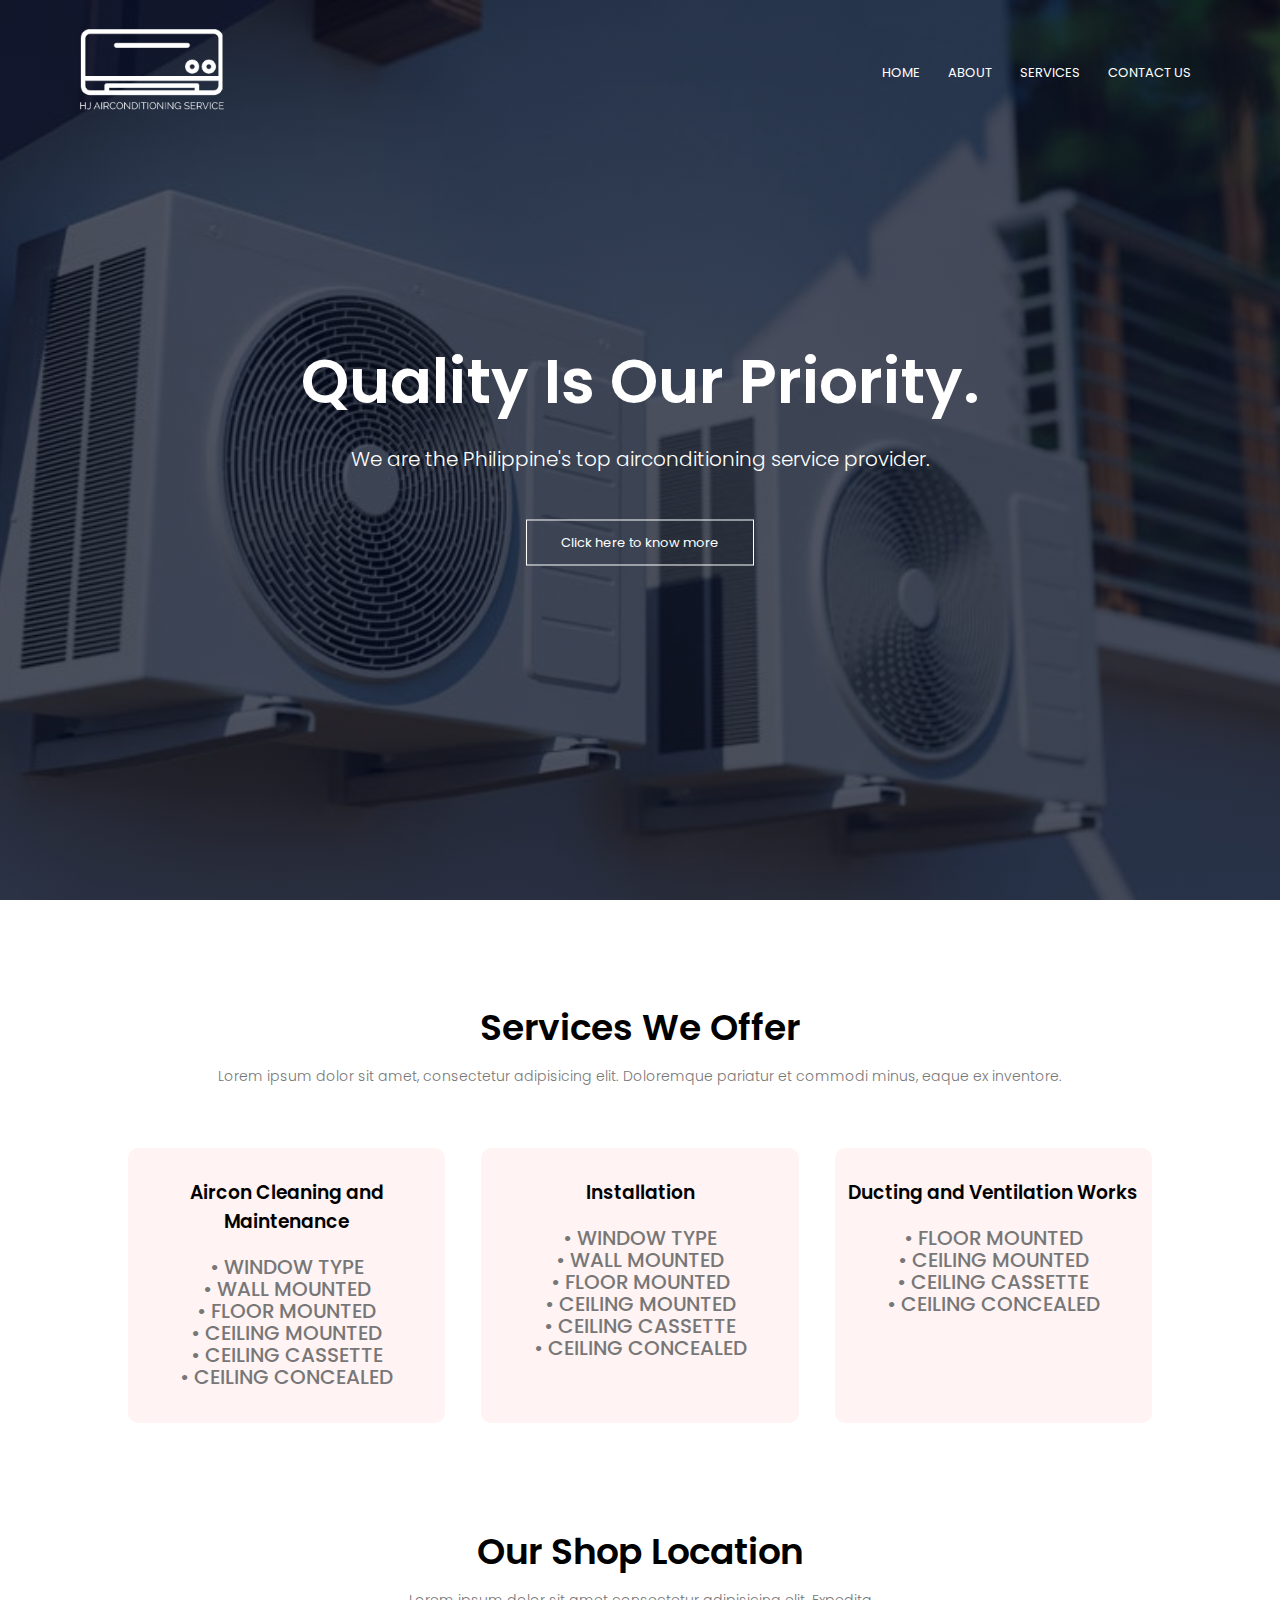
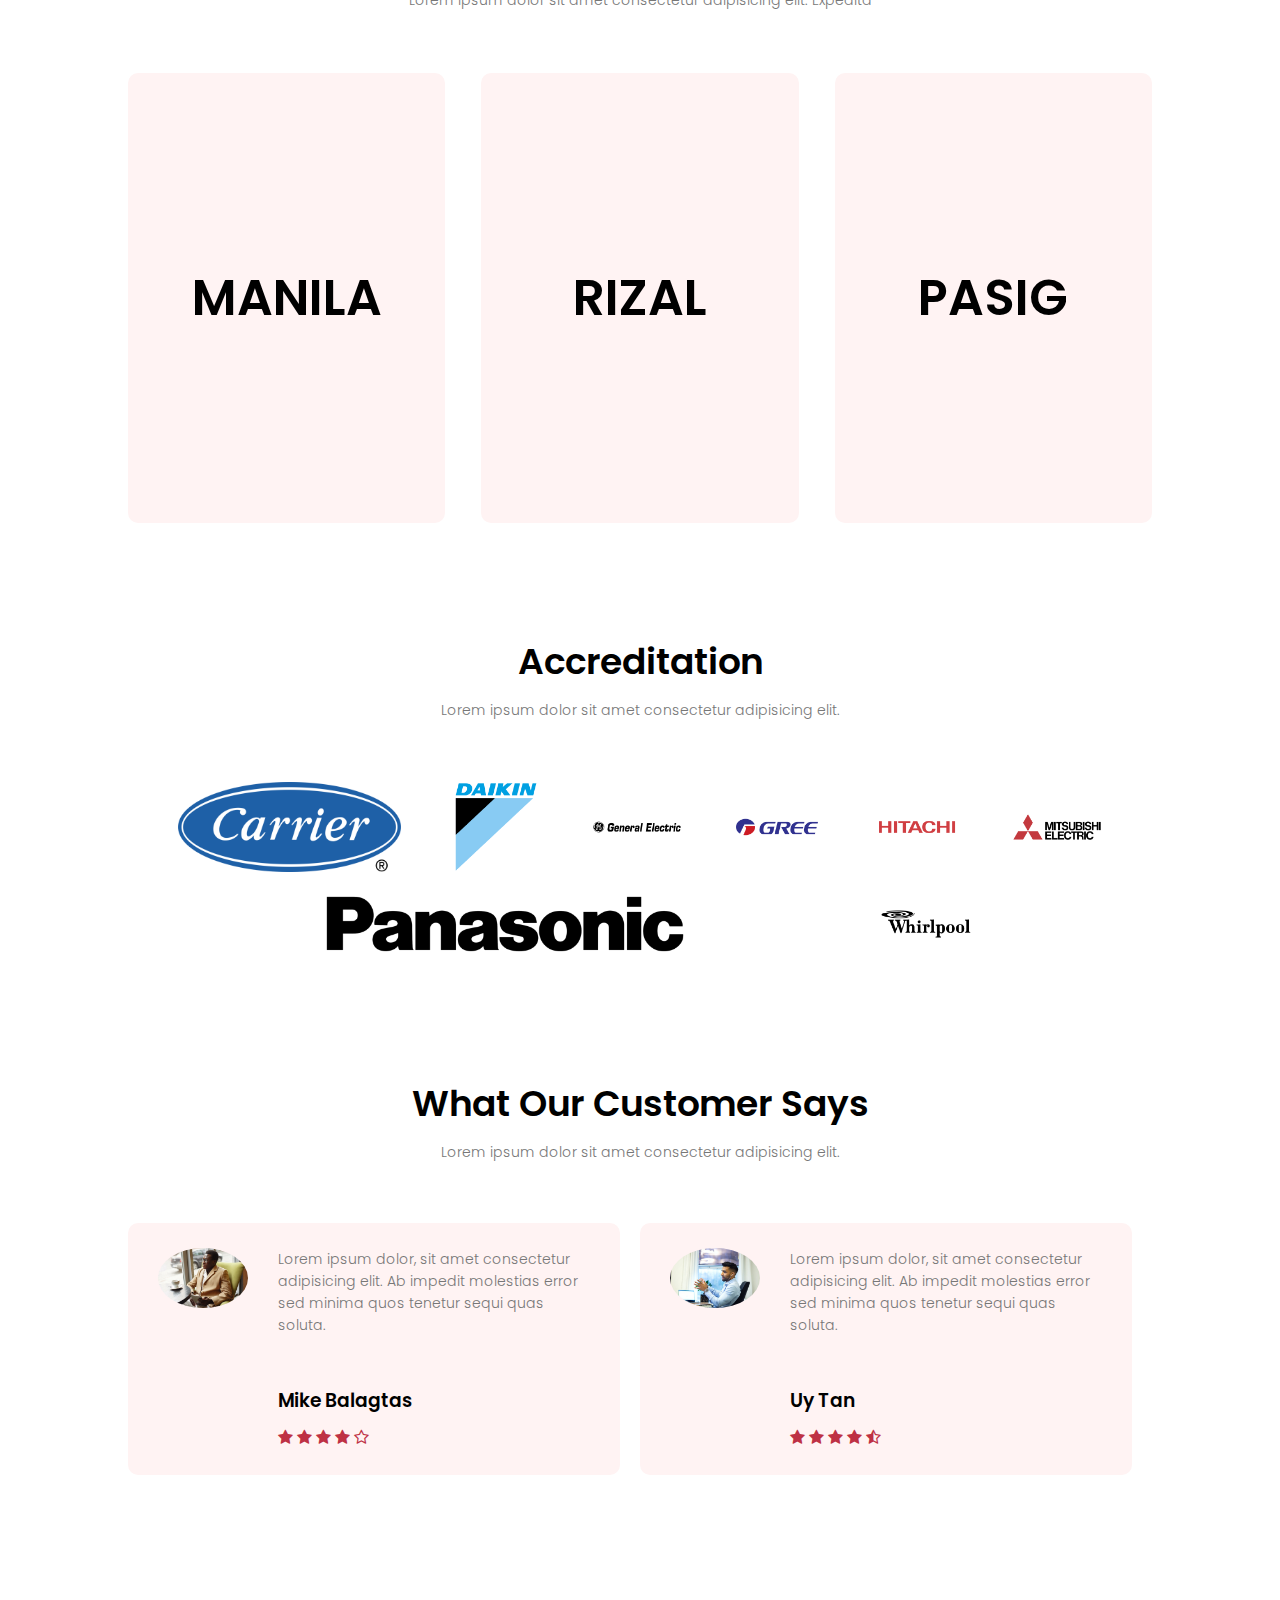
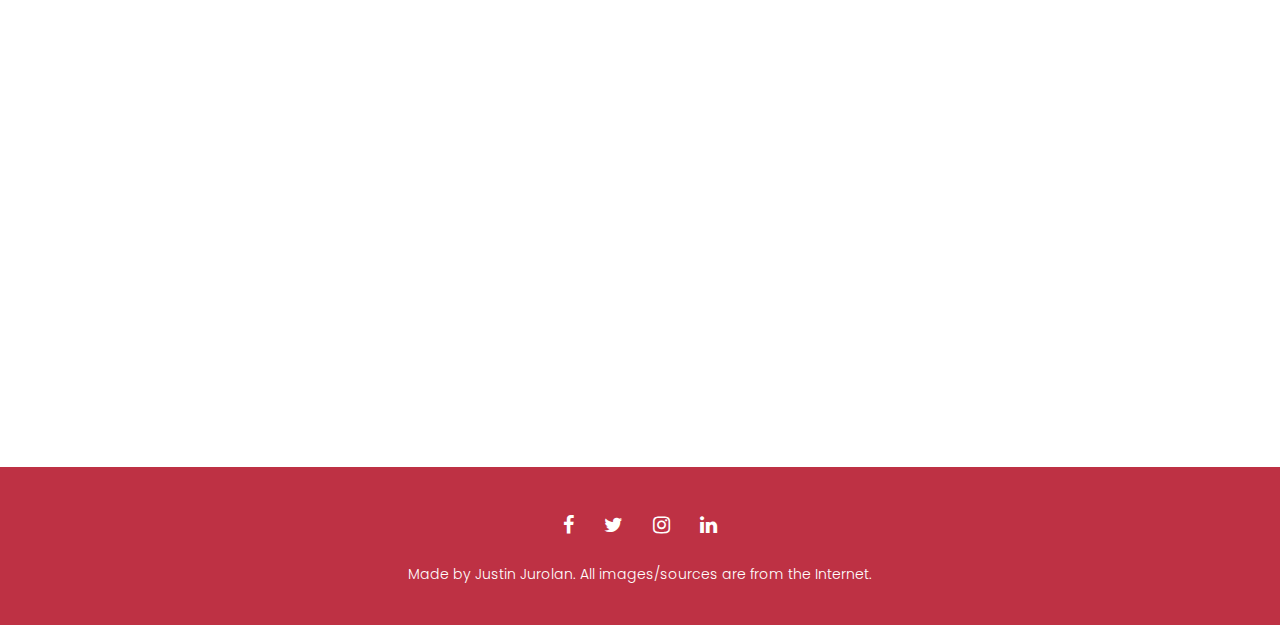
<file: index.html>
<!DOCTYPE html>
<html lang="en">
  <head>
    <meta charset="UTF-8" />
    <meta http-equiv="X-UA-Compatible" content="IE=edge" />
    <meta name="viewport" content="width=device-width, initial-scale=1.0" />
    <title>Static Website Project</title>
    <link
      rel="stylesheet"
      href="https://stackpath.bootstrapcdn.com/font-awesome/4.7.0/css/font-awesome.min.css"
    />
    <link rel="preconnect" href="https://fonts.googleapis.com" />
    <link rel="preconnect" href="https://fonts.gstatic.com" crossorigin />
    <link
      href="https://fonts.googleapis.com/css2?family=Poppins:wght@100;200;400;600;700&display=swap"
      rel="stylesheet"
    />
    <link rel="stylesheet" href="style.css" />
  </head>
  <body>
    <section class="header">
      <nav>
        <a href="index.html"
          ><img class="logo-pic" src="images/logo.png" alt="Logo Picture"
        /></a>
        <div class="nav-links" id="navLinks">
          <i class="fa fa-times" onclick="hideMenu()"></i>
          <ul>
            <li><a href="index.html">HOME</a></li>
            <li><a href="pages/about.html">ABOUT</a></li>
            <li><a href="pages/services.html">SERVICES</a></li>
            <li><a href="pages/contactus.html">CONTACT US</a></li>
          </ul>
        </div>
        <i class="fa fa-bars" onclick="showMenu()"></i>
      </nav>
      <div class="text-box">
        <h1>Quality Is Our Priority.</h1>
        <p>We are the Philippine's top airconditioning service provider.</p>
        <a href="pages/about.html" class="hero-btn">Click here to know more</a>
      </div>
    </section>

    <!-- Services Section -->
    <section class="services">
      <h1>Services We Offer</h1>
      <p>
        Lorem ipsum dolor sit amet, consectetur adipisicing elit. Doloremque
        pariatur et commodi minus, eaque ex inventore.
      </p>
      <div class="services-row">
        <div class="services-col">
          <h3>Aircon Cleaning and Maintenance</h3>
          <p>
            • WINDOW TYPE
            <br />
            • WALL MOUNTED
            <br />
            • FLOOR MOUNTED
            <br />
            • CEILING MOUNTED
            <br />
            • CEILING CASSETTE
            <br />
            • CEILING CONCEALED
            <br />
          </p>
        </div>
        <div class="services-col">
          <h3>Installation</h3>
          <p>
            • WINDOW TYPE
            <br />
            • WALL MOUNTED
            <br />
            • FLOOR MOUNTED
            <br />
            • CEILING MOUNTED
            <br />
            • CEILING CASSETTE
            <br />
            • CEILING CONCEALED
            <br />
          </p>
        </div>
        <div class="services-col">
          <h3>Ducting and Ventilation Works</h3>
          <p>
            • FLOOR MOUNTED
            <br />
            • CEILING MOUNTED
            <br />
            • CEILING CASSETTE
            <br />
            • CEILING CONCEALED
            <br />
          </p>
        </div>
      </div>
    </section>

    <!-- Shop Location Section -->
    <section class="shop">
      <h1>Our Shop Location</h1>
      <p>Lorem ipsum dolor sit amet consectetur adipisicing elit. Expedita</p>
      <div class="shop-row">
        <div class="shop-column">
          <h3>MANILA</h3>
        </div>
        <div class="shop-column">
          <h3>RIZAL</h3>
        </div>
        <div class="shop-column">
          <h3>PASIG</h3>
        </div>
      </div>
    </section>

    <!-- Accreditation -->
    <section class="accreditation">
      <h1>Accreditation</h1>
      <p>Lorem ipsum dolor sit amet consectetur adipisicing elit.</p>

      <div class="accreditation-row">
        <div class="accreditation-col">
          <img src="images/carrier-logo.png" alt="carrier-logo" />
        </div>
        <div class="accreditation-col">
          <img src="images/daikin-logo.png" alt="daikin-logo" />
        </div>
        <div class="accreditation-col">
          <img
            src="images/general-electric-logo-1.png"
            alt="general-electric-logo-1"
          />
        </div>
        <div class="accreditation-col">
          <img src="images/gree-logo.png" alt="gree-logo" />
        </div>
        <div class="accreditation-col">
          <img src="images/hitachi-logo.png" alt="hitachi-logo" />
        </div>
        <div class="accreditation-col">
          <img
            src="images/mitsubishi-electric-logo.png"
            alt="mitsubishi-electric-logo"
          />
        </div>
        <div class="accreditation-col">
          <img
            src="images/panasonic-logo-black-and-white.png"
            alt="panasonic-logo-black-and-white"
          />
        </div>
        <div class="accreditation-col">
          <img src="images/whirlpool-logo-2.png" alt="whirlpool-logo-2" />
        </div>
      </div>
    </section>

    <!-- Testimonials -->
    <section class="testimonials">
      <h1>What Our Customer Says</h1>
      <p>Lorem ipsum dolor sit amet consectetur adipisicing elit.</p>

      <div class="testimonials-row">
        <div class="testimonial-col">
          <img src="images/testimonial1.jpg" alt="testimonial-img" />
          <div>
            <p>
              Lorem ipsum dolor, sit amet consectetur adipisicing elit. Ab
              impedit molestias error sed minima quos tenetur sequi quas soluta.
            </p>
            <h3>Mike Balagtas</h3>
            <i class="fa fa-star"></i>
            <i class="fa fa-star"></i>
            <i class="fa fa-star"></i>
            <i class="fa fa-star"></i>
            <i class="fa fa-star-o"></i>
          </div>
        </div>
        <div class="testimonial-col">
          <img src="images/testimonial2.jpg" alt="testimonial-img" />
          <div>
            <p>
              Lorem ipsum dolor, sit amet consectetur adipisicing elit. Ab
              impedit molestias error sed minima quos tenetur sequi quas soluta.
            </p>
            <h3>Uy Tan</h3>
            <i class="fa fa-star"></i>
            <i class="fa fa-star"></i>
            <i class="fa fa-star"></i>
            <i class="fa fa-star"></i>
            <i class="fa fa-star-half-o"></i>
          </div>
        </div>
      </div>
    </section>

    <!-- Call to action -->
    <section class="cta">
      <h1>Inquire Now For Free Consultation</h1>
      <a href="pages/contactus.html" class="hero-btn">CONTACT US</a>
    </section>

    <!-- Footer -->
    <footer class="footer">
      <div class="icons">
        <i class="fa fa-facebook"></i>
        <i class="fa fa-twitter"></i>
        <i class="fa fa-instagram"></i>
        <i class="fa fa-linkedin"></i>
      </div>
      <p>Made by Justin Jurolan. All images/sources are from the Internet.</p>
    </footer>

    <!-- Added JS for Toggle Menu -->
    <script>
      let navLinks = document.getElementById("navLinks");

      function showMenu() {
        navLinks.style.right = "0";
      }
      function hideMenu() {
        navLinks.style.right = "-200px";
      }
    </script>
  </body>
</html>
</file>
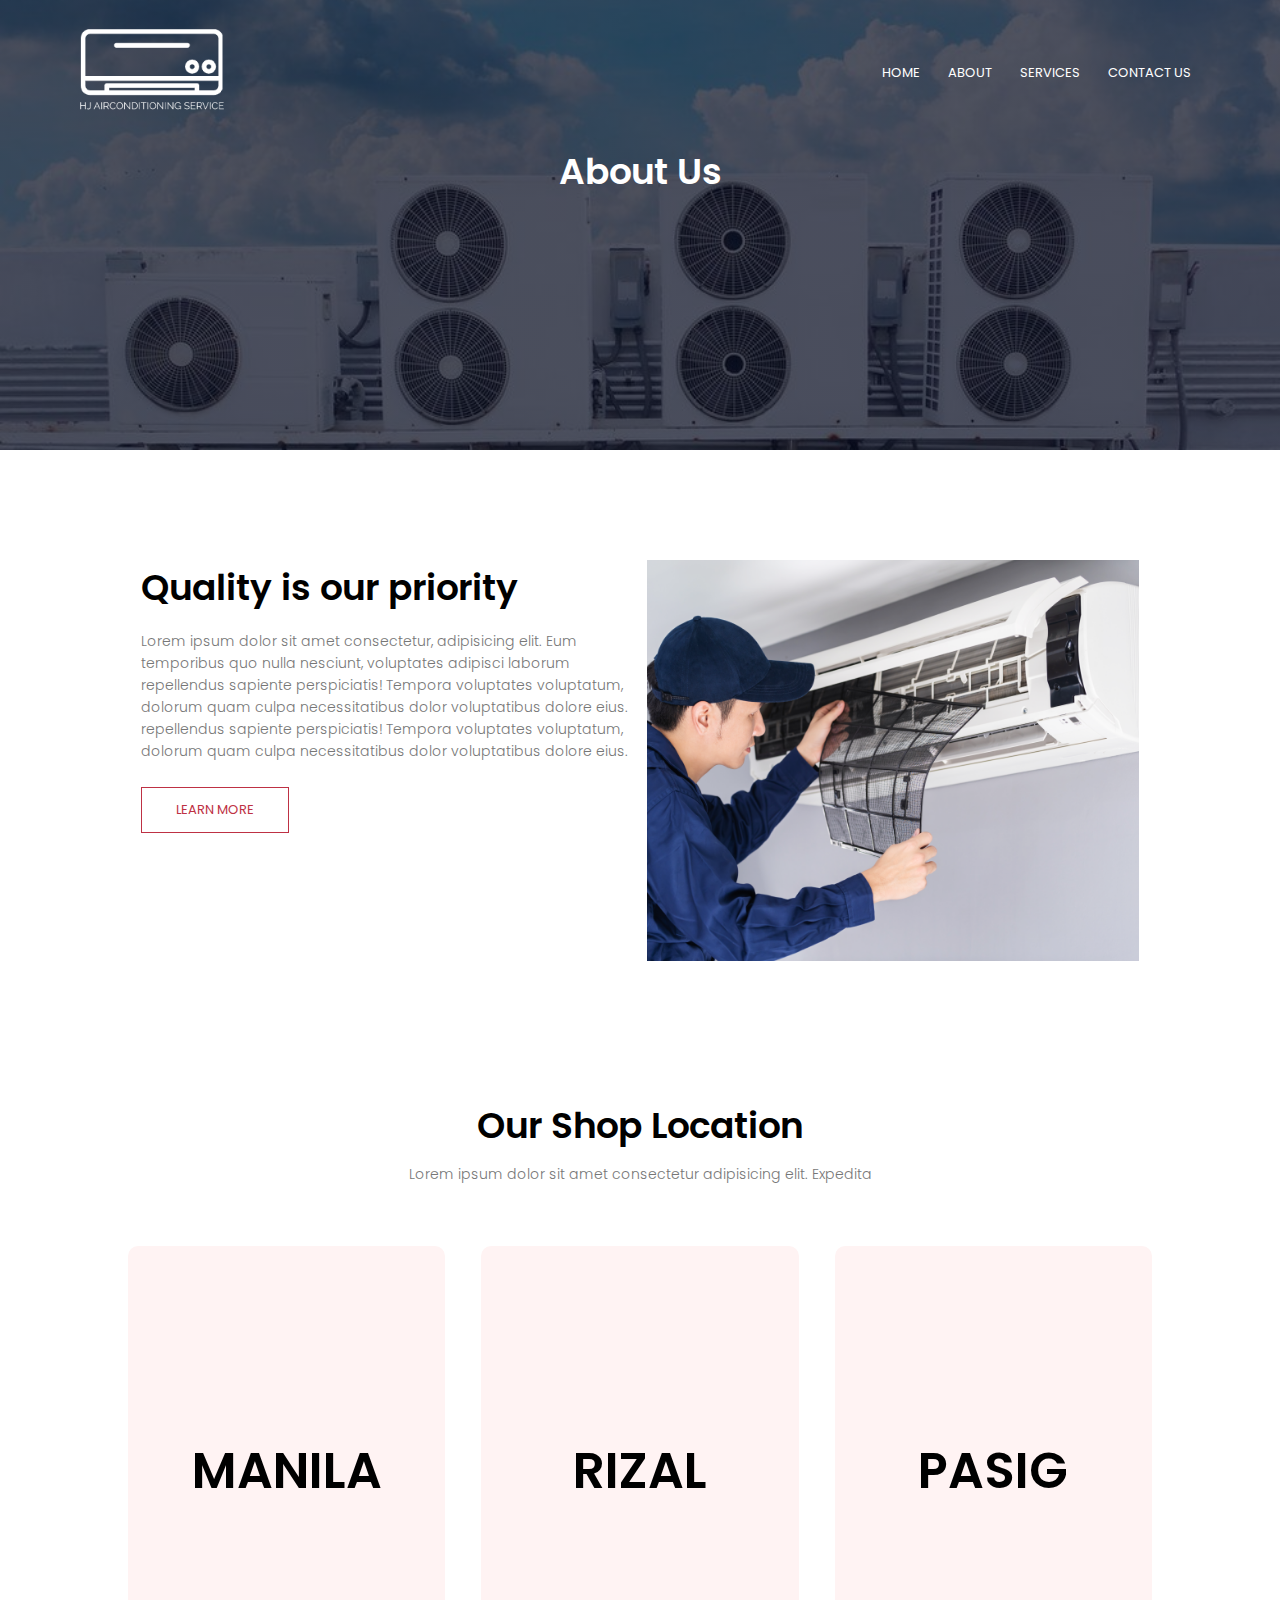
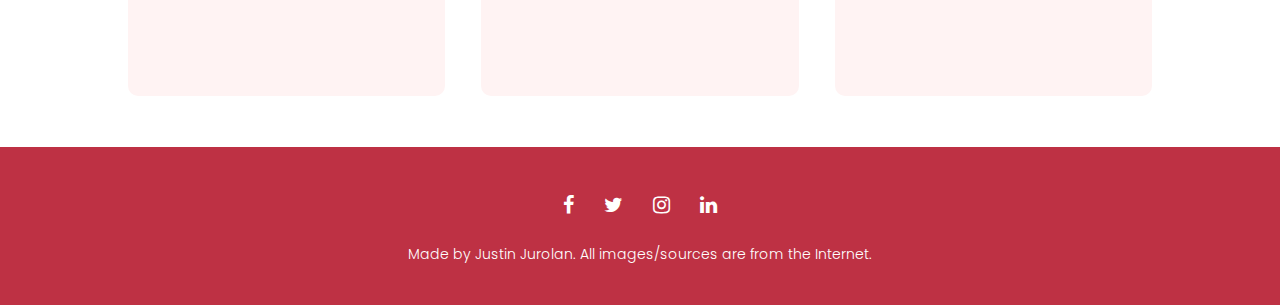
<file: pages/about.html>
<!DOCTYPE html>
<html lang="en">
  <head>
    <meta charset="UTF-8" />
    <meta http-equiv="X-UA-Compatible" content="IE=edge" />
    <meta name="viewport" content="width=device-width, initial-scale=1.0" />
    <title>Static Website Project</title>
    <link
      rel="stylesheet"
      href="https://stackpath.bootstrapcdn.com/font-awesome/4.7.0/css/font-awesome.min.css"
    />
    <link rel="preconnect" href="https://fonts.googleapis.com" />
    <link rel="preconnect" href="https://fonts.gstatic.com" crossorigin />
    <link
      href="https://fonts.googleapis.com/css2?family=Poppins:wght@100;200;400;600;700&display=swap"
      rel="stylesheet"
    />
    <link rel="stylesheet" href="../style.css" />
  </head>
  <body>
    <section class="about-header">
      <nav>
        <a href="index.html"
          ><img class="logo-pic" src="../images/logo.png" alt="Logo Picture"
        /></a>
        <div class="nav-links" id="navLinks">
          <i class="fa fa-times" onclick="hideMenu()"></i>
          <ul>
            <li><a href="../index.html">HOME</a></li>
            <li><a href="about.html">ABOUT</a></li>
            <li><a href="services.html">SERVICES</a></li>
            <li><a href="contactus.html">CONTACT US</a></li>
          </ul>
        </div>
        <i class="fa fa-bars" onclick="showMenu()"></i>
      </nav>
      <h1>About Us</h1>
    </section>

    <!-- About Section -->
    <section class="about-us">
      <div class="about-row">
        <div class="about-col">
          <h1>Quality is our priority</h1>
          <p>
            Lorem ipsum dolor sit amet consectetur, adipisicing elit. Eum
            temporibus quo nulla nesciunt, voluptates adipisci laborum
            repellendus sapiente perspiciatis! Tempora voluptates voluptatum,
            dolorum quam culpa necessitatibus dolor voluptatibus dolore eius.
            repellendus sapiente perspiciatis! Tempora voluptates voluptatum,
            dolorum quam culpa necessitatibus dolor voluptatibus dolore eius.
          </p>
          <a href="#" class="hero-btn about-btn">LEARN MORE</a>
        </div>
        <div class="about-col">
          <img src="../images/service1.png" alt="Cleaning Service" />
        </div>
      </div>
    </section>
    <!-- Shop Location Section -->
    <section class="shop">
      <h1>Our Shop Location</h1>
      <p>Lorem ipsum dolor sit amet consectetur adipisicing elit. Expedita</p>
      <div class="shop-row">
        <div class="shop-column">
          <h3>MANILA</h3>
        </div>
        <div class="shop-column">
          <h3>RIZAL</h3>
        </div>
        <div class="shop-column">
          <h3>PASIG</h3>
        </div>
      </div>
    </section>
    <!-- Footer -->
    <footer class="footer">
      <div class="icons">
        <i class="fa fa-facebook"></i>
        <i class="fa fa-twitter"></i>
        <i class="fa fa-instagram"></i>
        <i class="fa fa-linkedin"></i>
      </div>
      <p>Made by Justin Jurolan. All images/sources are from the Internet.</p>
    </footer>

    <!-- Added JS for Toggle Menu -->
    <script>
      let navLinks = document.getElementById("navLinks");

      function showMenu() {
        navLinks.style.right = "0";
      }
      function hideMenu() {
        navLinks.style.right = "-200px";
      }
    </script>
  </body>
</html>
</file>
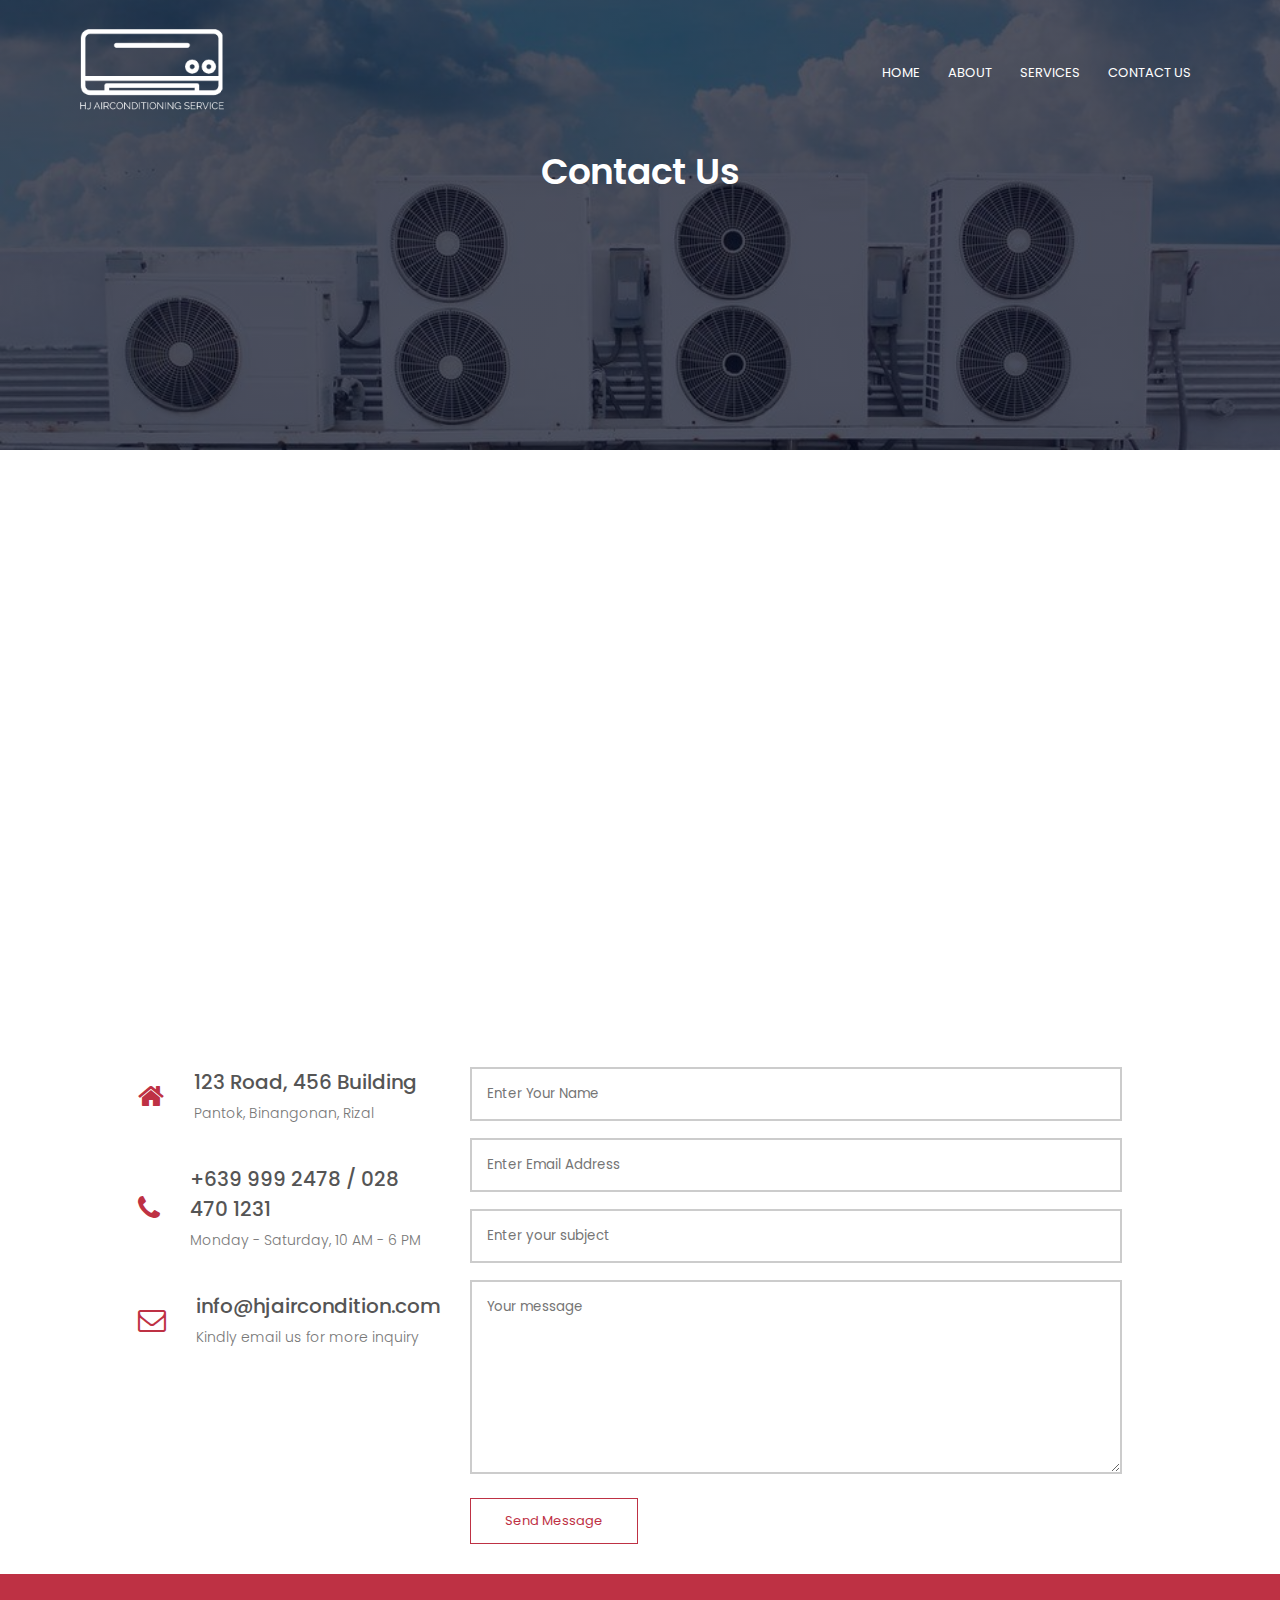
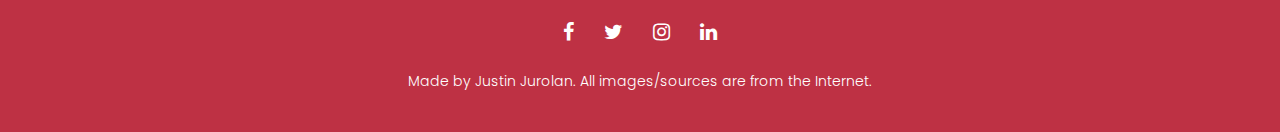
<file: pages/contactus.html>
<!DOCTYPE html>
<html lang="en">
  <head>
    <meta charset="UTF-8" />
    <meta http-equiv="X-UA-Compatible" content="IE=edge" />
    <meta name="viewport" content="width=device-width, initial-scale=1.0" />
    <title>Static Website Project</title>
    <link
      rel="stylesheet"
      href="https://stackpath.bootstrapcdn.com/font-awesome/4.7.0/css/font-awesome.min.css"
    />
    <link rel="preconnect" href="https://fonts.googleapis.com" />
    <link rel="preconnect" href="https://fonts.gstatic.com" crossorigin />
    <link
      href="https://fonts.googleapis.com/css2?family=Poppins:wght@100;200;400;600;700&display=swap"
      rel="stylesheet"
    />
    <link rel="stylesheet" href="../style.css" />
  </head>
  <body>
    <section class="about-header">
      <nav>
        <a href="index.html"
          ><img class="logo-pic" src="../images/logo.png" alt="Logo Picture"
        /></a>
        <div class="nav-links" id="navLinks">
          <i class="fa fa-times" onclick="hideMenu()"></i>
          <ul>
            <li><a href="../index.html">HOME</a></li>
            <li><a href="about.html">ABOUT</a></li>
            <li><a href="services.html">SERVICES</a></li>
            <li><a href="contactus.html">CONTACT US</a></li>
          </ul>
        </div>
        <i class="fa fa-bars" onclick="showMenu()"></i>
      </nav>
      <h1>Contact Us</h1>
    </section>

    <!-- Contact Form Page -->
    <section class="location">
      <iframe
        src="https://www.google.com/maps/embed?pb=!1m18!1m12!1m3!1d3863.141677088674!2d121.19355431531073!3d14.476552883984535!2m3!1f0!2f0!3f0!3m2!1i1024!2i768!4f13.1!3m3!1m2!1s0x3397c3c06e0adca3%3A0x593731e01470ce1!2sPantok%2C%20Binangonan%2C%20Rizal!5e0!3m2!1sen!2sph!4v1646829483115!5m2!1sen!2sph"
        width="600"
        height="450"
        style="border: 0"
        allowfullscreen=""
        loading="lazy"
      ></iframe>
    </section>

    <section class="contact-us">
      <div class="contact-row">
        <div class="contact-col">
          <div>
            <i class="fa fa-home"></i>
            <span>
              <h5>123 Road, 456 Building</h5>
              <p>Pantok, Binangonan, Rizal</p>
            </span>
          </div>
          <div><i class="fa fa-phone"></i>
            <span>
              <h5>+639 999 2478 / 028 470 1231</h5>
              <p>Monday - Saturday, 10 AM - 6 PM</p>
            </span>
          </div>
          <div><i class="fa fa-envelope-o"></i>
            <span>
              <h5>info@hjaircondition.com </h5>
              <p>Kindly email us for more inquiry</p>
            </span>
          </div>
        </div>
        <div class="contact-col contact-form">
          <form action="">
            <input type="text" placeholder="Enter Your Name" required>
            <input type="email" placeholder="Enter Email Address" required>
            <input type="text" placeholder="Enter your subject" required>
            <textarea rows="8" placeholder="Your message" required></textarea>
            <button type="submit" class="hero-btn about-btn">Send Message</button>
          </form>
        </div> 
        </div>
      </div>
    </section>
      <!-- Footer -->
    <footer class="footer">
      <div class="icons">
        <i class="fa fa-facebook"></i>
        <i class="fa fa-twitter"></i>
        <i class="fa fa-instagram"></i>
        <i class="fa fa-linkedin"></i>
      </div>
      <p>Made by Justin Jurolan. All images/sources are from the Internet.</p>
    </footer>

    <!-- Added JS for Toggle Menu -->
    <script>
      let navLinks = document.getElementById("navLinks");

      function showMenu() {
        navLinks.style.right = "0";
      }
      function hideMenu() {
        navLinks.style.right = "-200px";
      }
    </script>
  </body>
</html>
</file>
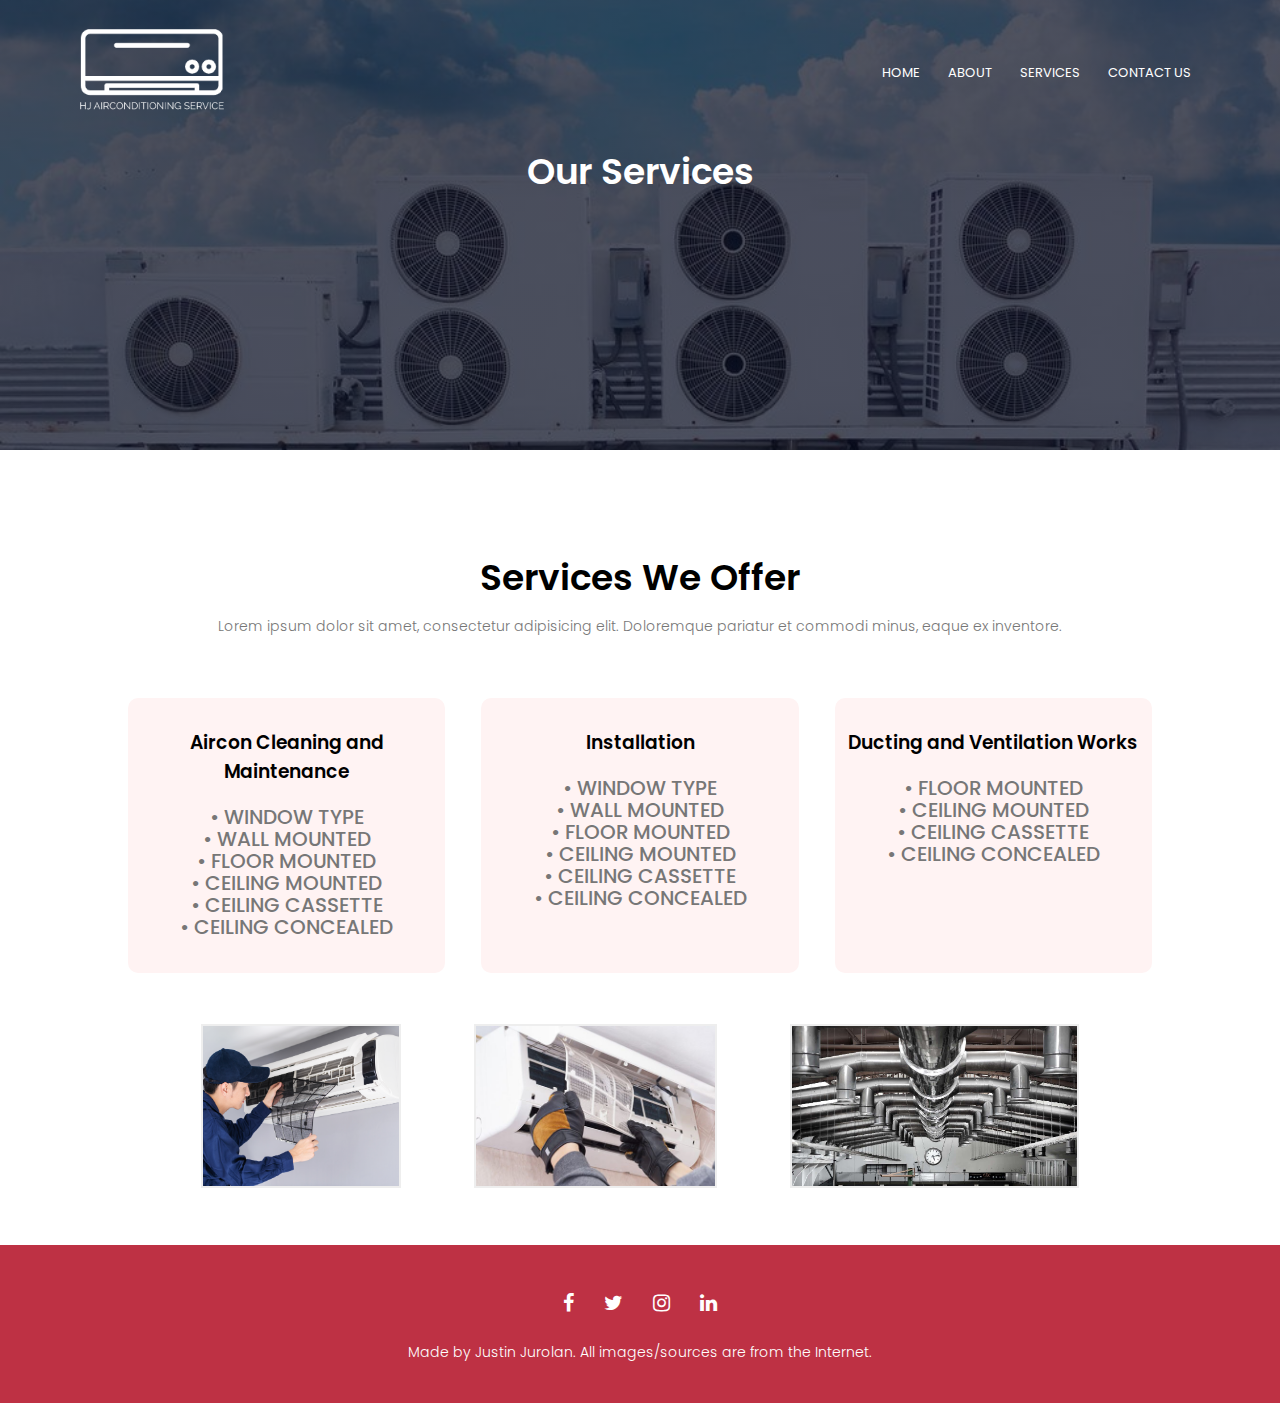
<file: pages/services.html>
<!DOCTYPE html>
<html lang="en">
  <head>
    <meta charset="UTF-8" />
    <meta http-equiv="X-UA-Compatible" content="IE=edge" />
    <meta name="viewport" content="width=device-width, initial-scale=1.0" />
    <title>Static Website Project</title>
    <link
      rel="stylesheet"
      href="https://stackpath.bootstrapcdn.com/font-awesome/4.7.0/css/font-awesome.min.css"
    />
    <link rel="preconnect" href="https://fonts.googleapis.com" />
    <link rel="preconnect" href="https://fonts.gstatic.com" crossorigin />
    <link
      href="https://fonts.googleapis.com/css2?family=Poppins:wght@100;200;400;600;700&display=swap"
      rel="stylesheet"
    />
    <link rel="stylesheet" href="../style.css" />
  </head>
  <body>
    <section class="about-header">
      <nav>
        <a href="index.html"
          ><img class="logo-pic" src="../images/logo.png" alt="Logo Picture"
        /></a>
        <div class="nav-links" id="navLinks">
          <i class="fa fa-times" onclick="hideMenu()"></i>
          <ul>
            <li><a href="../index.html">HOME</a></li>
            <li><a href="about.html">ABOUT</a></li>
            <li><a href="services.html">SERVICES</a></li>
            <li><a href="contactus.html">CONTACT US</a></li>
          </ul>
        </div>
        <i class="fa fa-bars" onclick="showMenu()"></i>
      </nav>
      <h1>Our Services</h1>
    </section>

    <!-- Services Section -->

    <section class="services">
      <h1>Services We Offer</h1>
      <p>
        Lorem ipsum dolor sit amet, consectetur adipisicing elit. Doloremque
        pariatur et commodi minus, eaque ex inventore.
      </p>
      <div class="services-row">
        <div class="services-col">
          <h3>Aircon Cleaning and Maintenance</h3>
          <p>
            • WINDOW TYPE
            <br />
            • WALL MOUNTED
            <br />
            • FLOOR MOUNTED
            <br />
            • CEILING MOUNTED
            <br />
            • CEILING CASSETTE
            <br />
            • CEILING CONCEALED
            <br />
          </p>
        </div>
        <div class="services-col">
          <h3>Installation</h3>
          <p>
            • WINDOW TYPE
            <br />
            • WALL MOUNTED
            <br />
            • FLOOR MOUNTED
            <br />
            • CEILING MOUNTED
            <br />
            • CEILING CASSETTE
            <br />
            • CEILING CONCEALED
            <br />
          </p>
        </div>
        <div class="services-col">
          <h3>Ducting and Ventilation Works</h3>
          <p>
            • FLOOR MOUNTED
            <br />
            • CEILING MOUNTED
            <br />
            • CEILING CASSETTE
            <br />
            • CEILING CONCEALED
            <br />
          </p>
        </div>
      </div>
    </section>

    <section class="image">
      <div class="image-row">
        <div class="image-col">
          <img src="../images/service1.png" alt="Our service 1" />
        </div>
        <div class="image-col">
          <img src="../images/service4.jpeg" alt="Our service 2" />
        </div>
        <div class="image-col">
          <img src="../images/service3.jpg" alt="Our service 3" />
        </div>
      </div>
    </section>
    <!-- Footer -->
    <footer class="footer">
      <div class="icons">
        <i class="fa fa-facebook"></i>
        <i class="fa fa-twitter"></i>
        <i class="fa fa-instagram"></i>
        <i class="fa fa-linkedin"></i>
      </div>
      <p>Made by Justin Jurolan. All images/sources are from the Internet.</p>
    </footer>

    <!-- Added JS for Toggle Menu -->
    <script>
      let navLinks = document.getElementById("navLinks");

      function showMenu() {
        navLinks.style.right = "0";
      }
      function hideMenu() {
        navLinks.style.right = "-200px";
      }
    </script>
  </body>
</html>
</file>
<file: style.css>
* {
  margin: 0;
  padding: 0;
  font-family: "Poppins", sans-serif;
}
/* Header and Nav Section */
.header {
  min-height: 100vh;
  width: 100%;
  background-image: linear-gradient(rgba(4, 9, 30, 0.7), rgba(4, 9, 30, 0.7)),
    url(images/aircondition2.jpg);
  background-position: center;
  background-size: cover;
  background-attachment: fixed;
}
nav {
  display: flex;
  padding: 2% 6%;
  justify-content: space-between;
  align-items: center;
}
nav img {
  width: 150px;
}
.nav-links {
  flex: 1;
  text-align: right;
}
.nav-links ul li {
  list-style: none;
  display: inline-block;
  padding: 8px 12px;
  position: relative;
}
.nav-links ul li a {
  color: #fff;
  text-decoration: none;
  font-size: 13px;
}

.nav-links ul li::after {
  content: "";
  width: 0;
  height: 2px;
  background: #be3144;
  display: block;
  margin: auto;
  transition: 0.25s;
}
.nav-links ul li:hover::after {
  width: 100%;
}
.text-box {
  width: 90%;
  color: #fff;
  position: absolute;
  top: 50%;
  left: 50%;
  transform: translate(-50%, -50%);
  text-align: center;
}
.text-box h1 {
  font-size: 62px;
}
.text-box p {
  margin: 10px 0 40px;
  font-size: 20px;
  color: #fff;
}
.hero-btn {
  display: inline-block;
  text-decoration: none;
  color: #fff;
  border: 1px solid #fff;
  padding: 12px 34px;
  font-size: 13px;
  background: transparent;
  position: relative;
  cursor: pointer;
  transition: 0.5s;
}
.hero-btn:hover {
  border: 1px solid #be3144;
  background: #be3144;
}
nav .fa {
  display: none;
}

/* Services Section */

.services {
  width: 80%;
  margin: auto;
  text-align: center;
  padding-top: 100px;
}
h1 {
  font-size: 36px;
  font-weight: 600;
}
p {
  color: #777;
  font-size: 14px;
  font-weight: 300;
  line-height: 22px;
  padding: 10px;
}
.services-row {
  margin-top: 5%;
  display: flex;
  justify-content: space-between;
}
.services-col {
  flex-basis: 31%;
  background: #fff3f3;
  border-radius: 10px;
  margin-bottom: 5%;
  padding: 20px 12px;
  box-sizing: border-box;
  transition: 0.5s;
}
.services-col p {
  font-size: 20px;
  font-weight: 500;
  margin-bottom: 5px;
}
h3 {
  text-align: center;
  font-weight: 600;
  margin: 10px 0;
}
.services-col:hover {
  box-shadow: 0 0 20px 0px rgba(0, 0, 0, 0.2);
}

/* Shop Section */
.shop {
  width: 80%;
  margin: auto;
  padding-top: 50px;
  text-align: center;
}
.shop-row {
  margin-top: 5%;
  display: flex;
  justify-content: space-between;
}
.shop-column {
  flex-basis: 31%;
  background: #fff3f3;
  border-radius: 10px;
  margin-bottom: 5%;
  padding: 20px 12px;
  box-sizing: border-box;
  transition: 0.5s;
  height: 50vh;
  display: flex;
  align-items: center;
  justify-content: center;
  background-image: linear-gradient(rgba(4, 9, 30, 0.4), rgba(4, 9, 30, 0.4)),
    url(images/location-2.jpg);
  background-attachment: fixed;
}
.shop-column h3 {
  font-size: 50px;
}
.shop-column:hover {
  background-position: bottom;
  background-size: cover;
  position: relative;
  color: #eee;
  cursor: pointer;
  box-shadow: 0 0 20px 0px rgba(0, 0, 0, 0.2);
}

/* Accredication */
.accreditation {
  width: 80%;
  margin: auto;
  text-align: center;
  padding-top: 60px;
}
.accreditation-row {
  display: flex;
  flex-wrap: wrap;
  margin-top: 5%;
  justify-content: space-evenly;
}
.accreditation-col {
  flex-basis: auto;
}
.accreditation-col img {
  height: 90px;
}

/* Testimonials */
.testimonials {
  width: 80%;
  margin: auto;
  padding-top: 100px;
  text-align: center;
}
.testimonials p {
  margin-bottom: 50px;
}
.testimonials-row {
  display: flex;
}
.testimonial-col {
  width: 80%;
  border-radius: 10px;
  margin-bottom: 5%;
  text-align: left;
  background: #fff3f3;
  padding: 25px;
  cursor: pointer;
  display: flex;
  margin-right: 20px;
}
.testimonial-col:hover {
  box-shadow: 0 0 20px 0px rgba(0, 0, 0, 0.2);
}
.testimonial-col img {
  height: 60px;
  border-radius: 50%;
  margin-left: 5px;
  margin-right: 30px;
}
.testimonial-col p {
  padding: 0;
}
.testimonial-col h3 {
  margin-top: 15px;
  text-align: left;
}
.testimonial-col .fa {
  color: #be3144;
}

/* CTA Section */
.cta {
  margin: 100px auto;
  width: 80%;
  background-image: linear-gradient(rgba(0, 0, 0, 0.7), rgba(0, 0, 0, 0.7)),
    url(images/banner1.jpg);
  background-position: center;
  background-size: cover;
  border-radius: 10px;
  text-align: center;
  padding: 100px 0;
  background-attachment: fixed;
}
.cta h1 {
  color: #fff;
  margin-bottom: 40px;
  padding: 0;
}
/* Footer */
.footer {
  width: 100%;
  text-align: center;
  padding: 30px 0;
  background: #be3144;
}
.footer p {
  color: #fff;
}
.icons .fa {
  color: #fff;
  margin: 0 13px;
  cursor: pointer;
  padding: 18px 0;
  font-size: 20px;
  transition: 0.3s;
}
.icons .fa:hover {
  transform: scale(1.5);
}

/* About Section */
.about-header {
  height: 50vh;
  width: 100%;
  background-image: linear-gradient(rgba(4, 9, 30, 0.7), rgba(4, 9, 30, 0.7)),
    url(images/aircondition1.jpg);
  background-position: center;
  background-size: cover;
  text-align: center;
  color: #fff;
}
.about-us {
  width: 80%;
  margin: auto;
  padding-top: 80px;
  padding-bottom: 50px;
}
.about-row {
  display: flex;
  justify-content: space-evenly;
}
.about-col {
  flex-basis: 48%;
  padding: 30px 2px;
}
.about-col img {
  width: 100%;
}
.about-col h1 {
  padding-top: 0;
}
.about-col p {
  padding: 15px 0 25px;
}
.about-btn {
  border: 1px solid #be3144;
  background: transparent;
  color: #be3144;
}
.about-btn:hover {
  color: #fff;
}
/* Image Gallery Services */
.image {
  width: 80%;
  margin: auto;
}
.image-row {
  display: flex;
  justify-content: space-evenly;
  margin-bottom: 50px;
}
.image-col img {
  height: 160px;
  transition: 0.5s;
  border: 2px solid #eee;
}
.image-col img:hover {
  height: 200px;
  cursor: pointer;
  box-shadow: 0 0 20px 0px rgba(0, 0, 0, 0.8);
}

/* Location Contact Us Page */
.location {
  width: 80%;
  margin: auto;
  padding: 80px 0;
}
.location iframe {
  width: 100%;
}
.contact-us {
  width: 80%;
  margin: auto;
}
.contact-row {
  display: flex;
  justify-content: space-evenly;
}
.contact-col {
  margin-bottom: 30px;
  margin-right: 30px;
}
.contact-col div {
  display: flex;
  align-items: center;
  margin-bottom: 40px;
}
.contact-col div .fa {
  font-size: 28px;
  color: #be3144;
  margin: 10px;
  margin-right: 30px;
}
.contact-col div p {
  padding: 0;
}
.contact-col div h5 {
  font-size: 20px;
  margin-bottom: 5px;
  color: #555;
  font-weight: 500;
}
.contact-col input,
.contact-col textarea {
  width: 100%;
  padding: 15px;
  margin-bottom: 17px;
  outline: none;
  border: 2px solid #ccc;
  box-sizing: border-box;
}
/* Media Query */
@media (max-width: 700px) {
  /* Header Section */
  .logo-pic {
    height: 100px;
  }
  .text-box h1 {
    font-size: 30px;
  }
  .text-box p {
    font-size: 15px;
  }
  .nav-links ul li {
    display: block;
  }
  .nav-links {
    position: fixed;
    background: #be3144;
    height: 100vh;
    width: 200px;
    top: 0;
    right: -200px;
    text-align: left;
    /* Understand Z-Index */
    z-index: 2;
    transition: 0.25s;
  }
  nav .fa {
    display: block;
    color: #fff;
    margin: 10px;
    font-size: 22px;
    cursor: pointer;
  }
  .nav-links ul {
    padding: 30px;
  }
  /* Services Section */
  .services h1 {
    font-size: 30px;
  }
  .services-row {
    flex-direction: column;
  }
  /* Shop Section */
  .shop-row {
    flex-direction: column;
  }
  .shop h1 {
    font-size: 30px;
  }
  /* Accreditation Sectio */
  .accreditation-row {
    flex-direction: column;
  }
  .accreditation img {
    height: 68px;
  }
  /* Testimonial Row */
  .testimonials h1 {
    font-size: 22px;
  }
  .testimonials-row {
    flex-direction: column;
  }
  .testimonial-col img {
    margin-left: 0;
    margin-right: 15px;
  }
  /* Cta Section */
  .cta h1 {
    font-size: 30px;
  }
  /* About Section */
  .about-row {
    flex-direction: column;
  }

  .about-header h1 {
    padding-top: 100px;
  }

  /* Images Service Page */
  .image-row {
    flex-direction: column;
    align-items: center;
  }

  /* Contact Page */
  .contact-row {
    flex-direction: column;
  }
}
</file>
